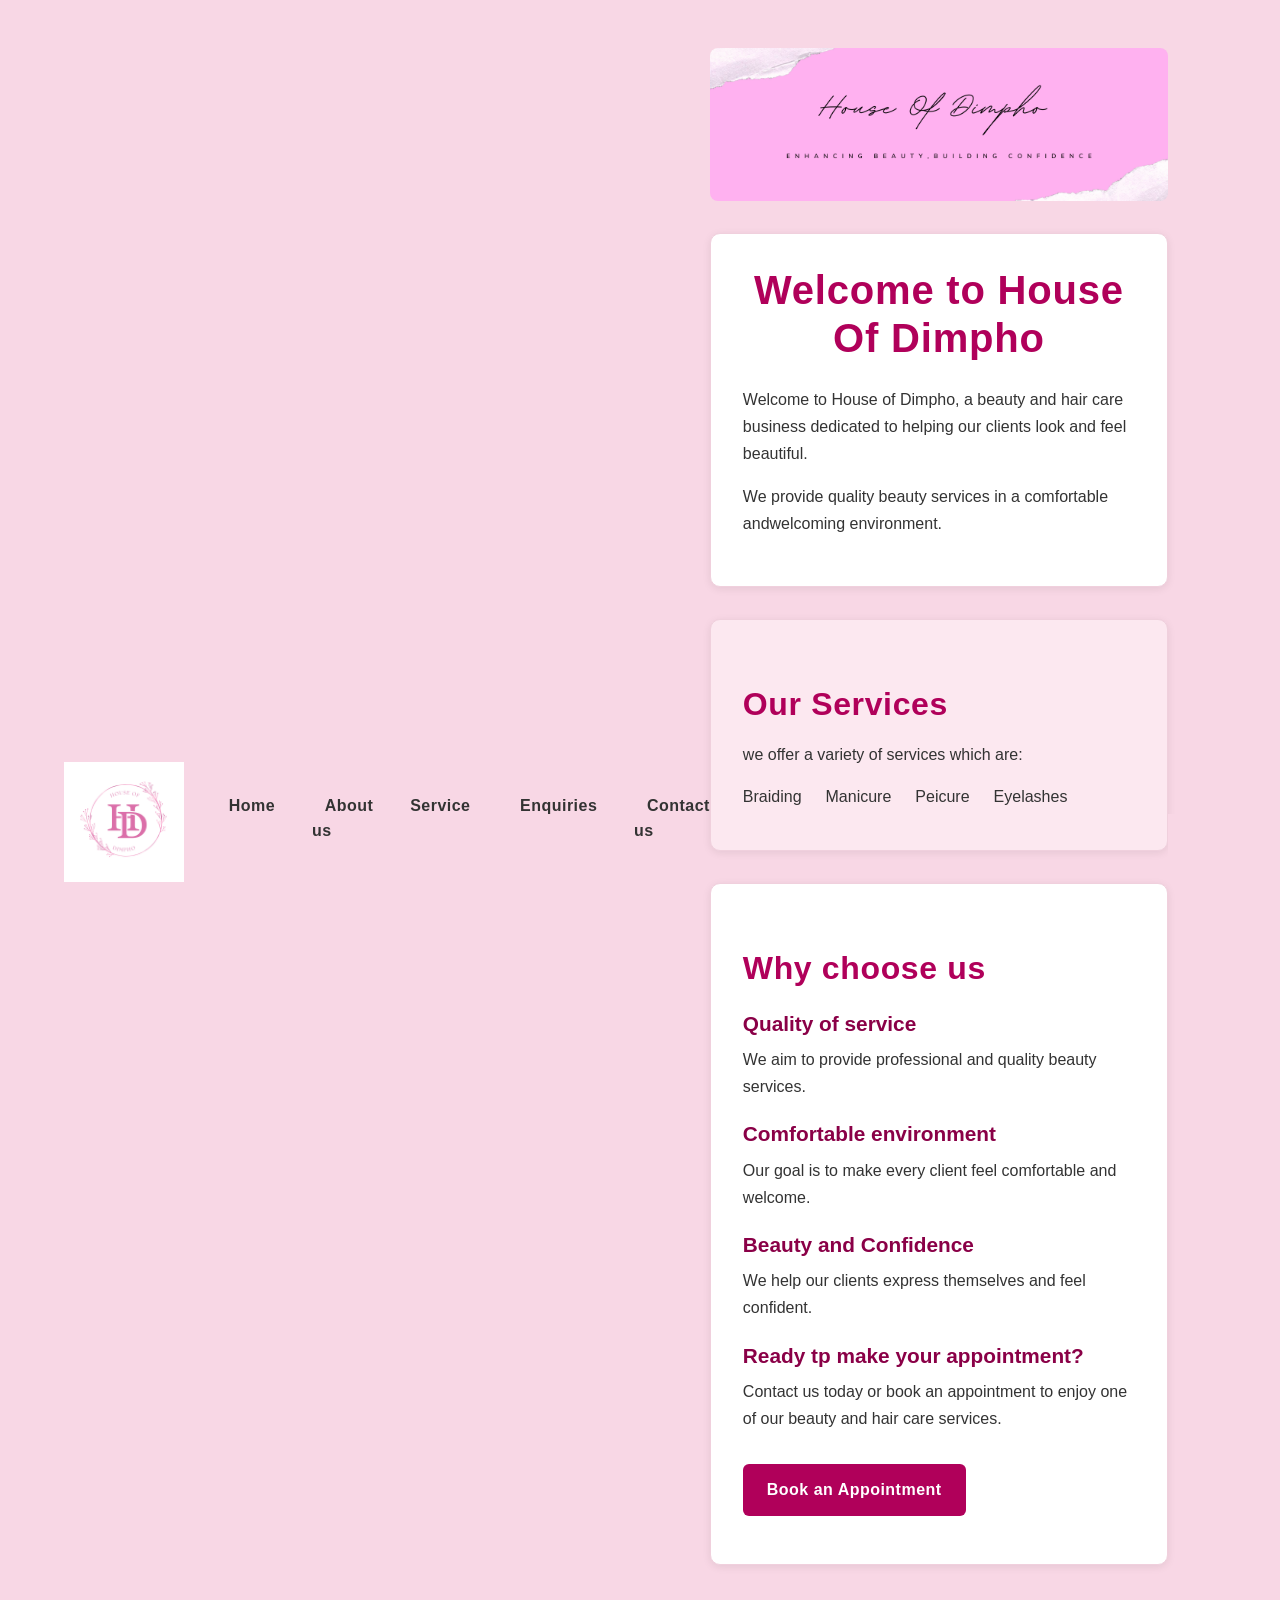
<file: index.html>
<!DOCTYPE html>
<html lang="en">
<head>
    <meta charset="UTF-8">
    <meta name="viewport" content="width=device-width, initial-scale=1.0">
    <title>Index - House of Dimpho</title>

    <meta name="description" content= "Discover beauty and hair care services at House Of Dimpho in Pretoria CBD.">

    <link rel="stylesheet"  href="css_assets/newstyles.css">
    
</head>
<body>
    <header>
        <img src="_images/businesslogo.png" alt="House of Dimpho logo" class="logo"> 
        <nav>  
        <nav>
            <ul>
                <li>
                    <a href="index.html"> Home</a>
                </li>
                <li>
                   <a href="about.html"> About us</a> 
                </li>
                <li>
                  <a href="services.html"> Service</a>
                </li>
                <li>
                  <a href="enquiries.html"> Enquiries</a> 
                </li>
                <li>
                   <a href="contact.html"> Contact us</a>
                </li>
            </ul>
            
        </nav>
       
    <main>
         <img src="_images/heroshot.png" alt="House of Dimpho heroshot" class="heroshot">

        <section>
        <h1> Welcome to House Of Dimpho </h1>
         
        <p>Welcome to House of Dimpho, a beauty and hair care business dedicated 
            to helping our clients look and feel beautiful.</p>

        <p>We provide quality beauty services in a comfortable andwelcoming environment.</p>
        </section>

        <section>
        <h2> Our Services</h2>
        <p>we offer a variety of services which are:</p>
        <ul>
            <li>Braiding</li>
            <li>Manicure</li>
            <li>Peicure</li>
            <li>Eyelashes</li>
        </ul>
        </section>

        <section>
        <h2> Why choose us</h2>

        <h3>Quality of service</h3>
        <p>We aim to provide professional and quality beauty services.</p>

        <h3>Comfortable environment</h3>
        <p>Our goal is to make every client feel comfortable and welcome.</p>

        <h3>Beauty and Confidence</h3>
        <p>We help our clients express themselves and feel confident.</p>

        <h3> Ready tp make your appointment?</h3>
        <p>Contact us today or book an appointment to enjoy one of our beauty and hair care services. </p>
        <a href="enquiries.html">Book an Appointment</a>
        </section>
    </main>
    <footer></footer>
</body>
</html>
</file>
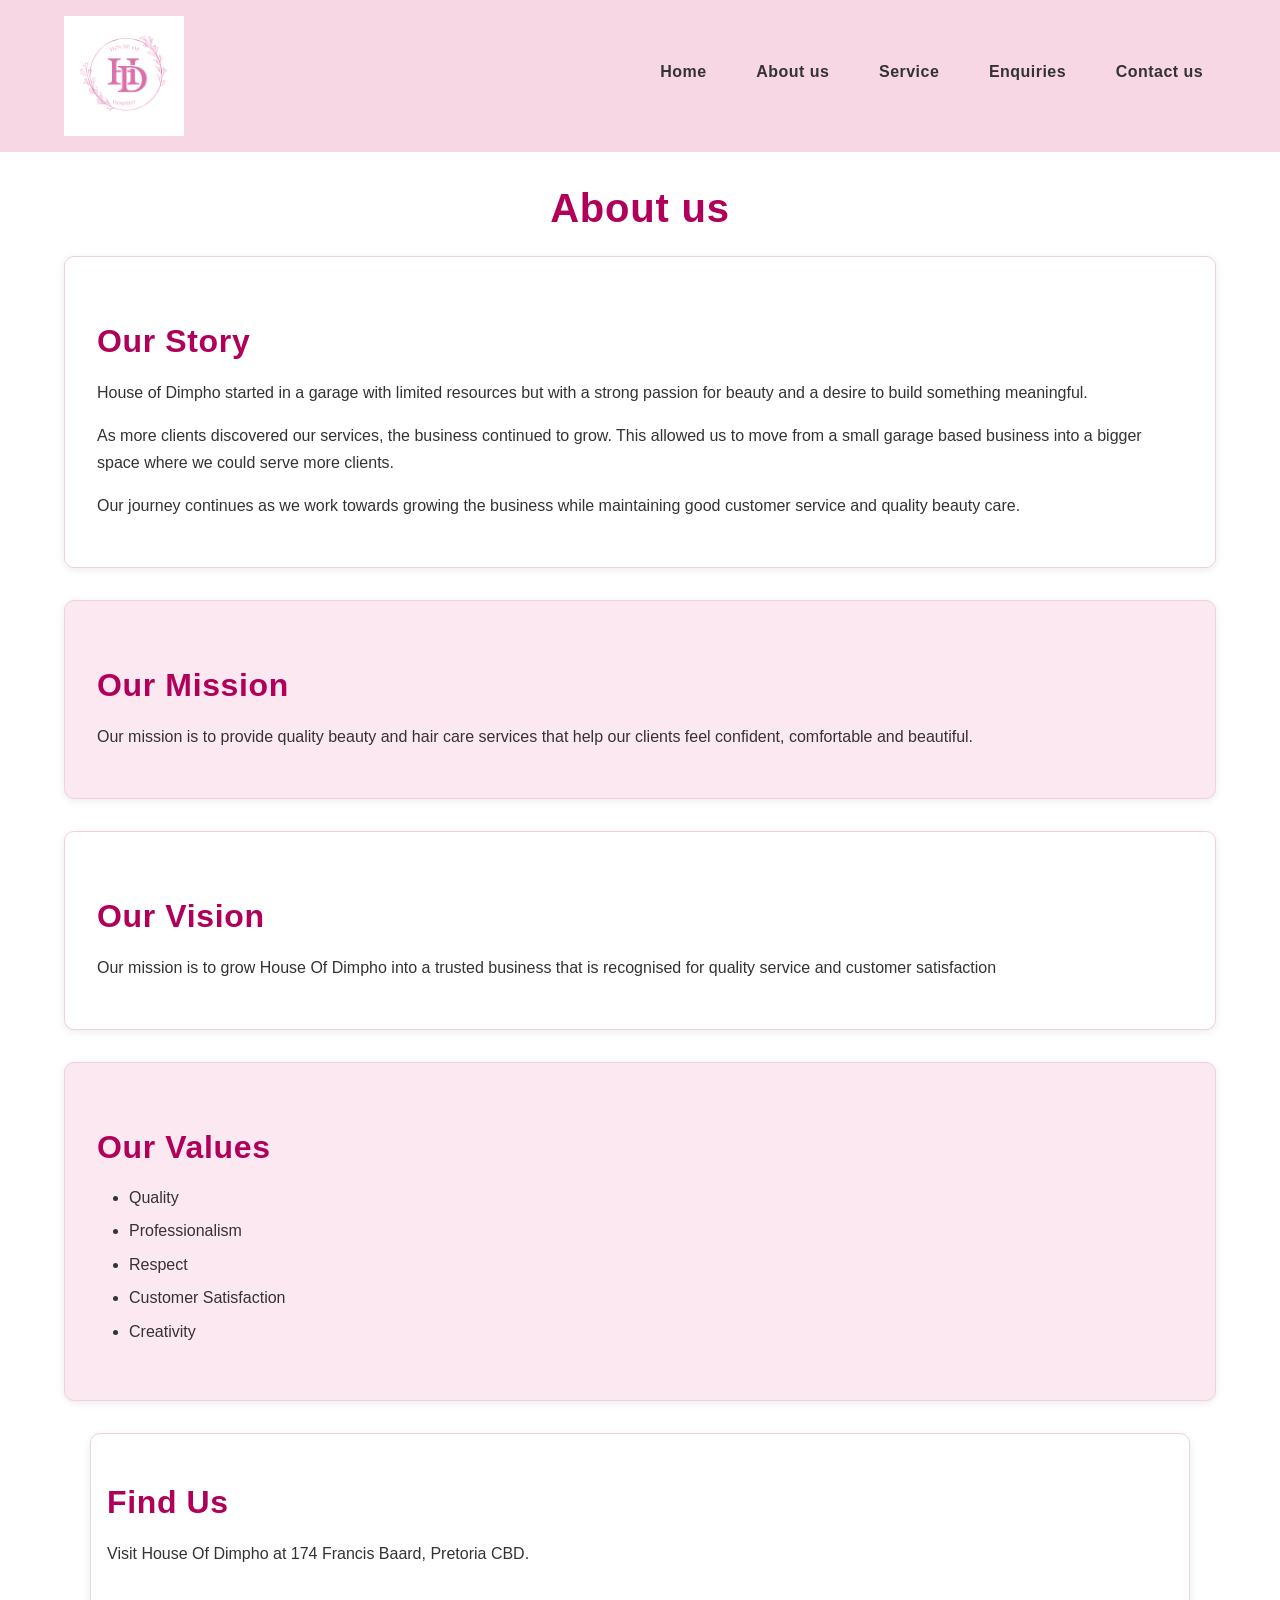
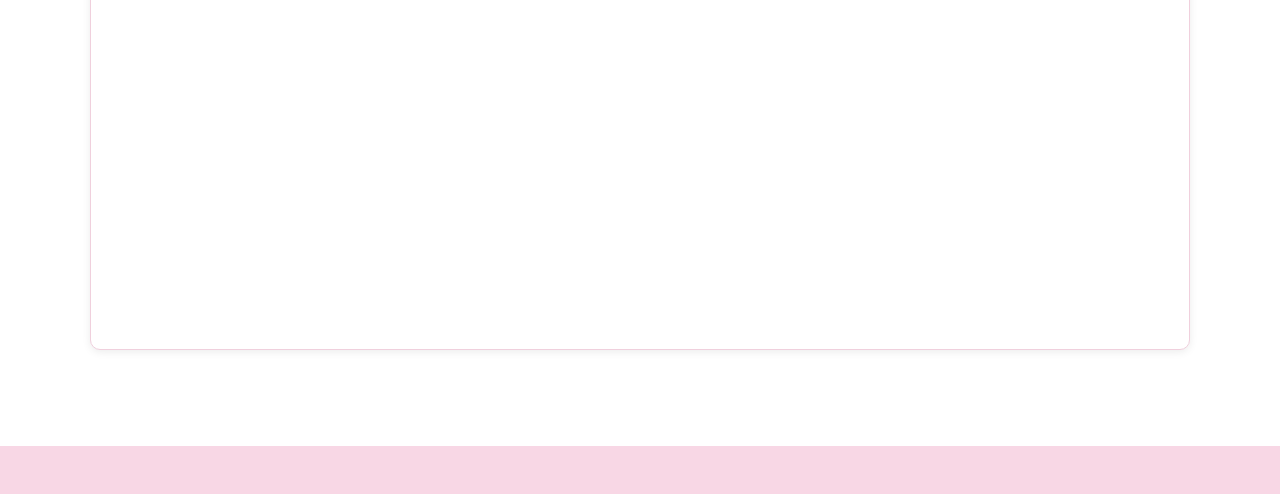
<file: about.html>
<!DOCTYPE html>
<html lang="en">
<head>
    <meta charset="UTF-8">
    <meta name="viewport" content="width=device-width, initial-scale=1.0">
    <title>About - House of Dimpho</title>

    <meta name="description" content="Learn about House Of Dimpho, our story, mission, vision and values." >

    <link rel="stylesheet"  href="css_assets/newstyles.css">
   
</head>
<body>
    <header>
        <img src="_images/businesslogo.png" alt="House of Dimpho logo"  class="logo"> 
        <nav>
            <ul>
                <li>
                    <a href="index.html"> Home</a>
                </li>
                <li>
                   <a href="about.html"> About us</a> 
                </li>
                <li>
                  <a href="services.html"> Service</a>
                </li>
                <li>
                  <a href="enquiries.html"> Enquiries</a> 
                </li>
                <li>
                   <a href="contact.html"> Contact us</a>
                </li>
            </ul>
            
        </nav>
       
    </header>
    <main>
        <h1> About us</h1>

        <section>
        <h2>Our Story</h2>

    <p>
        House of Dimpho started in a garage with limited resources but
        with a strong passion for beauty and a desire to build something
        meaningful.
    </p>

    <p>
        As more clients discovered our services, the business continued
        to grow. This allowed us to move from a small garage based
        business into a bigger space where we could serve more clients.
    </p>

    <p>
        Our journey continues as we work towards growing the business
        while maintaining good customer service and quality beauty care.
    </p>
        </section>
        
        <section>
        <h2>Our Mission</h2>
        <p>Our mission is to provide quality beauty and hair care services
        that help our clients feel confident, comfortable and beautiful.</p>
        </section>

        <section>
        <h2>Our Vision</h2>
        <p>Our mission is to grow House Of Dimpho into a trusted business
           that is recognised for quality service and customer satisfaction</p>
        </section>

        <section>
        <h2>Our Values</h2>
        <ul>
            <li>Quality</li>
            <li>Professionalism</li>
            <li>Respect</li>
            <li>Customer Satisfaction</li>
            <li>Creativity</li>
        </ul>
        </section>
        
        <section class="location-section">
    <h2>Find Us</h2>

    <p>
        Visit House Of Dimpho at 174 Francis Baard,
        Pretoria CBD.
    </p>

    <iframe
        title="Map showing the area around House Of Dimpho in Pretoria CBD"
        src="https://www.google.com/maps?q=174+Francis+Baard+Street,+Pretoria+CBD&output=embed"
        width="100%"
        height="350"
        style="border:0;"
        loading="lazy"
        allowfullscreen
        referrerpolicy="no-referrer-when-downgrade">
    </iframe>
        
</section>
       

    </main>
    <footer></footer>
</body>
</html>
</file>
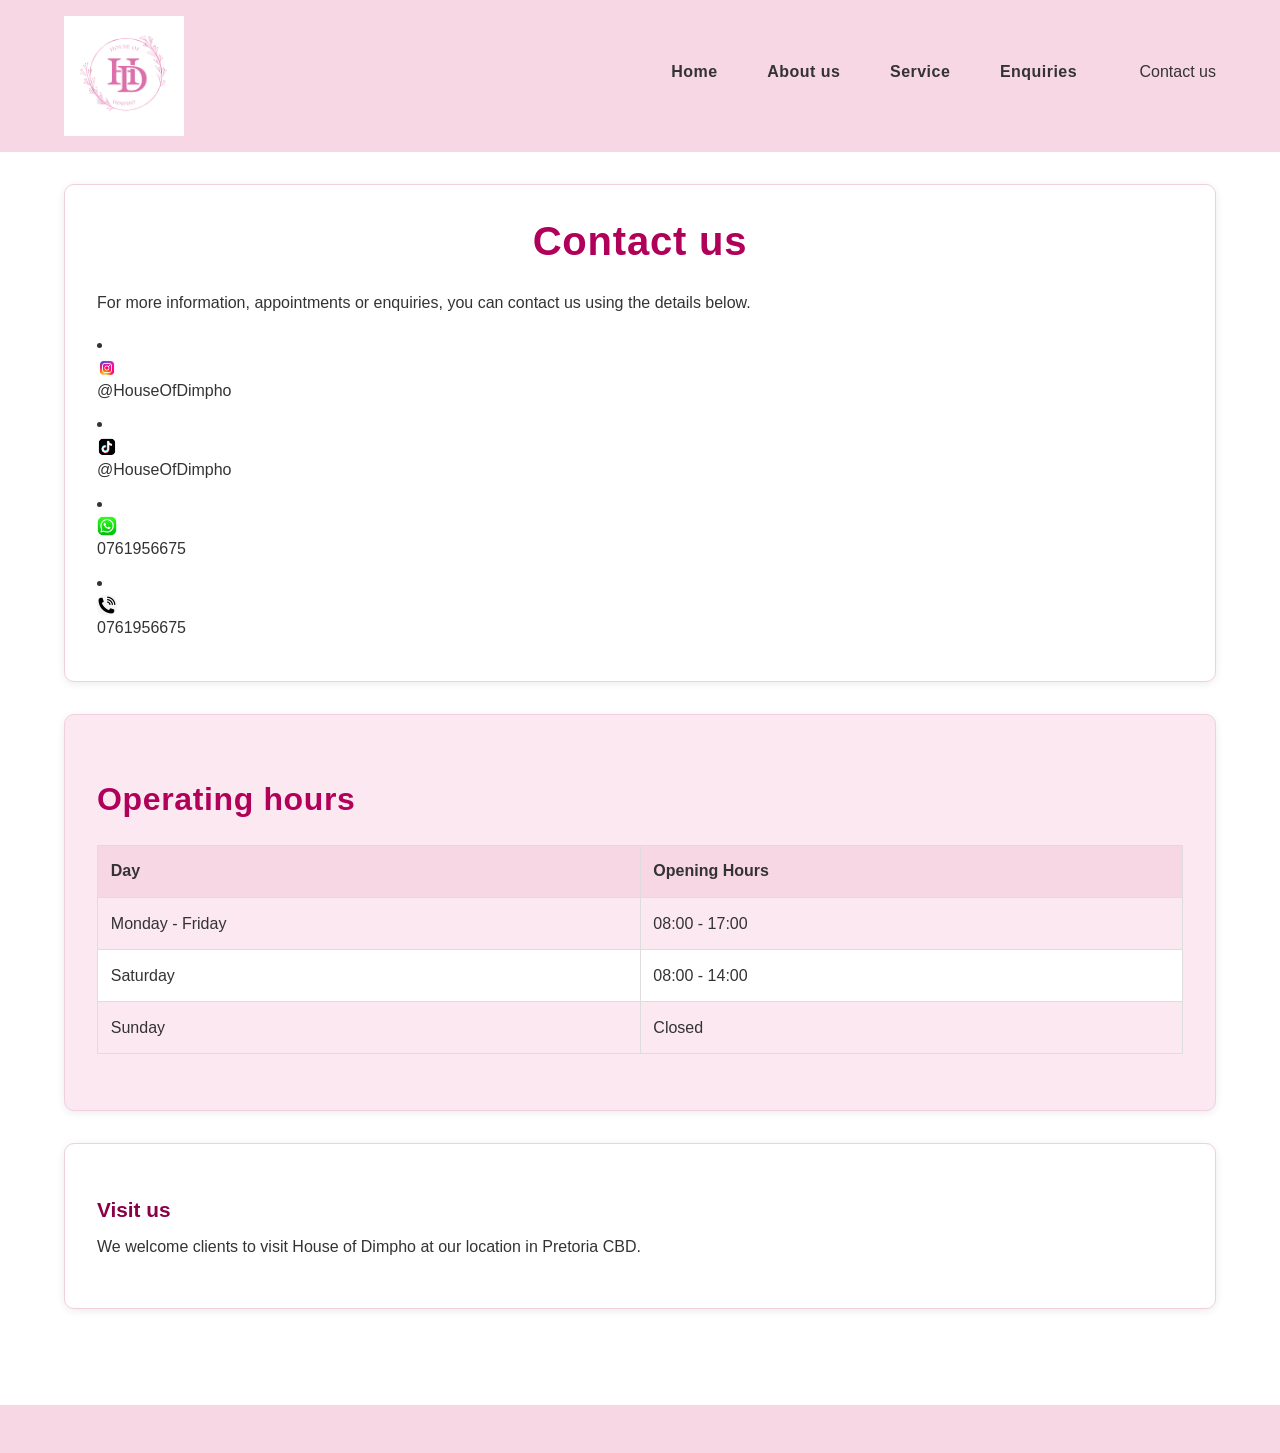
<file: contact.html>
<!DOCTYPE html>
<html lang="en">
<head>
    <meta charset="UTF-8">
    <meta name="viewport" content="width=device-width, initial-scale=1.0">
    <title>Contact - House of Dimpho</title>

    <meta name="description" content="Find House Of Dimpho in Pretoria CBD and contact us with your message." >

    <link rel="stylesheet" href="css_assets/newstyles.css">
    
</head>
<body>
    <header>
        <img src="_images/businesslogo.png" alt="House of Dimpho logo" class="logo"> 
        <nav> 
        <nav>
            <ul>
                <li>
                    <a href="index.html"> Home</a>
                </li>
                <li>
                   <a href="about.html"> About us</a> 
                </li>
                <li>
                  <a href="services.html"> Service</a>
                </li>
                <li>
                  <a href="enquiries.html"> Enquiries</a> 
                </li>
                <li>
                   <a href="contact.html"></a> Contact us</a>
                </li>
            </ul>
            
        </nav>
             
    </header>
    <main>
        <section>
         <h1> Contact us</h1>
         <p>For more information, appointments or enquiries, you can
        contact us using the details below. </p>
         
            <li><img src="_private/instagram.jpeg" width="20" >@HouseOfDimpho</li>
            <li><img src="_private/tiktok.jpeg" width="20" >@HouseOfDimpho</li>
            <li><img src="_private/whatsapp.jpeg" width="20" >0761956675</li>
            <li><img src="_private/call.jpeg"width="20">0761956675</li>
        
        </section>

        <section>
            <h2>Operating hours</h2>
            <table>
                <tr>
                    <th>Day</th>
                    <th>Opening Hours</th>
                </tr>

                <tr>
                    <td>Monday - Friday</td>
                    <td>08:00 - 17:00</td>
                </tr>

                <tr>
                    <td>Saturday</td>
                    <td>08:00 - 14:00</td>
                </tr>

                <tr>
                    <td>Sunday</td>
                    <td>Closed</td>
                </tr>
            </table>
        </section>

        <section>
            <h3> Visit us</h3>
            <p>We welcome clients to visit House of Dimpho at our location
               in Pretoria CBD.</p>
        </section>

    </main>
    <footer></footer>
</body>
</html>
</file>
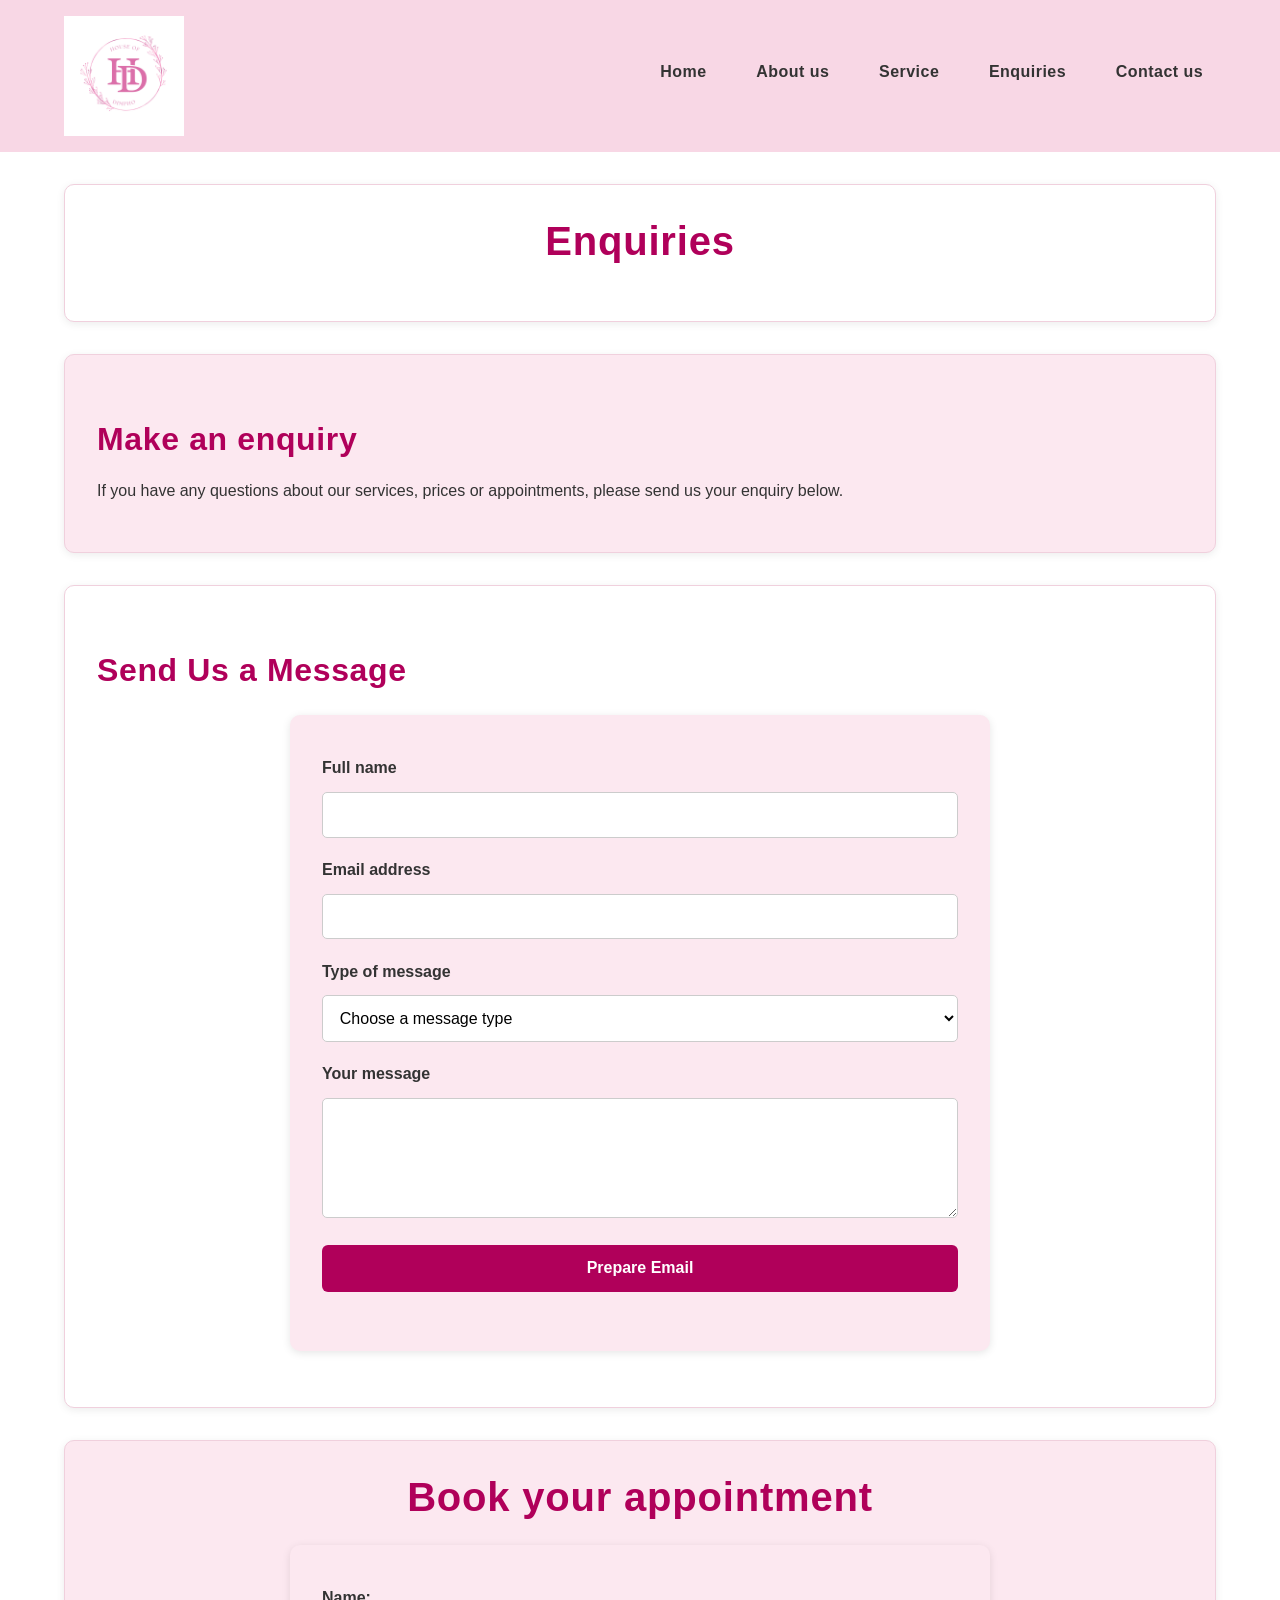
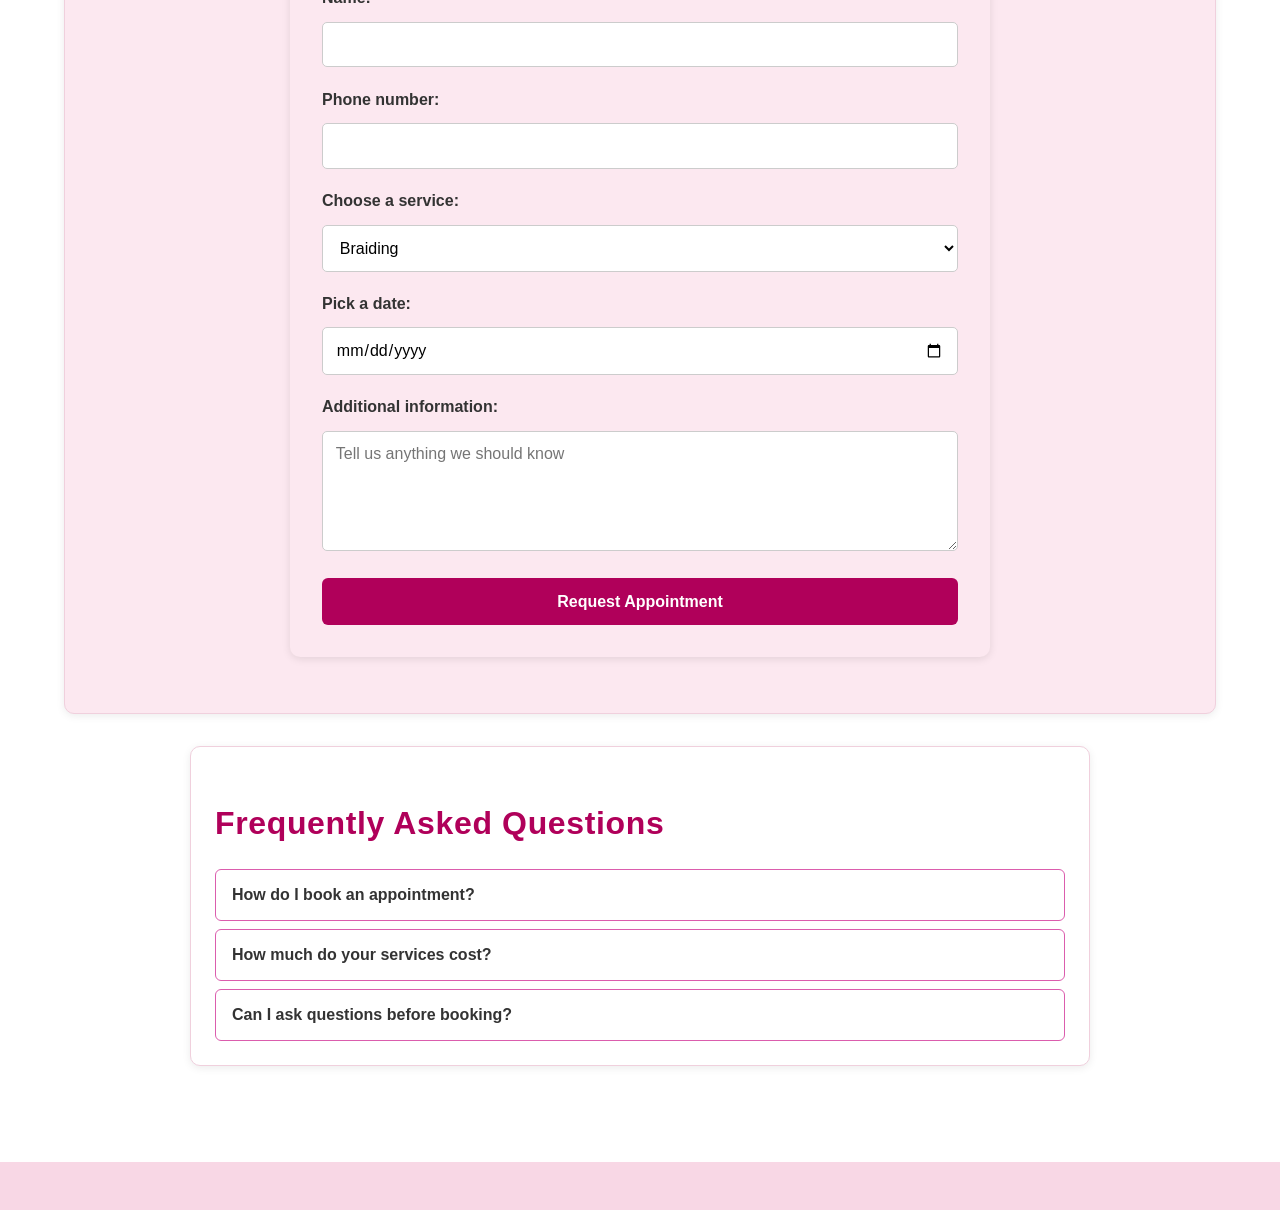
<file: enquiries.html>
<!DOCTYPE html>
<html lang="en">
<head>
    <meta charset="UTF-8">
    <meta name="viewport" content="width=device-width, initial-scale=1.0">
    <title>Enquiries - House of Dimpho</title>

    <meta name="description" content="Ask about our beauty services and request an appointment at House Of Dimpho." >

    <link rel="stylesheet"  href="css_assets/newstyles.css">

</head>
<body>
    <header>
        <img src="_images/businesslogo.png" alt="House of Dimpho logo" class="logo"> 
        <nav> 
        <nav>
            <ul>
                <li>
                    <a href="index.html"> Home</a>
                </li>
                <li>
                   <a href="about.html"> About us</a> 
                </li>
                <li>
                  <a href="services.html"> Service</a>
                </li>
                <li>
                  <a href="enquiries.html"> Enquiries</a> 
                </li>
                <li>
                   <a href="contact.html"> Contact us</a>
                </li>
            </ul>
            
        </nav>
        

    </header>
    <main>
        <section>
        <h1 > Enquiries</h1>
        </section>

        <section>
        <h2>Make an enquiry</h2>
        <p>If you have any questions about our services, prices or
        appointments, please send us your enquiry below.</p>
        </section>
    
        <section>
    <h2>Send Us a Message</h2>

    <form id="contact-form">

        <label for="contact-name">Full name</label>
        <input
            type="text"
            id="contact-name"
            name="name"
            required
            minlength="2"
            maxlength="80"
        >

        <label for="contact-email">Email address</label>
        <input
            type="email"
            id="contact-email"
            name="email"
            required
        >

        <label for="message-type">Type of message</label>
        <select id="message-type" name="messageType" required>
            <option value="">Choose a message type</option>
            <option value="General enquiry">General enquiry</option>
            <option value="Feedback">Feedback</option>
            <option value="Complaint">Complaint</option>
            <option value="Other">Other</option>
        </select>

        <label for="contact-message">Your message</label>
        <textarea
            id="contact-message"
            name="message"
            required
            minlength="10"
            maxlength="2000"
        ></textarea>

        <button type="submit">Prepare Email</button>

        <p id="contact-result" aria-live="polite"></p>

    </form>
</section>
        
        
        <section>
        <h1> Book your appointment</h1>
        <form>
            <label for="booking name">Name:</label>
            <input type="text" id="booking name" name="booking name">

            <label for="phone">Phone number:</label>
            <input type="tel" id="phone" name="phone">

            <label for=" service">Choose a service:</label>
            <select id="service" name="service">

                <option value="braiding">Braiding</option>
                <option value="manicure">Manicure</option>
                <option value="pedicure">Pedicure</option>
                <option value="eyelashes">Eyelashes</option>
            </select>
            
            <label for="date">Pick a date:</label>
            <input type="date" id="date" name="date">

            <label for="message">Additional information:</label>
            <textarea id="message" name="message"
                  placeholder="Tell us anything we should know"></textarea>

        <button type="submit">Request Appointment</button>
        </form>
        </section>

       
<section class="faq-section">

    <h2>Frequently Asked Questions</h2>

    <div class="faq-item">
        <button class="faq-question"
                type="button"
                aria-expanded="false">
            How do I book an appointment?
        </button>

        <div class="faq-answer" hidden>
            <p>
                You can book an appointment by completing our booking form on the Enquiries page.
                You can also contact us for assistance and more information.
            </p>
        </div>
    </div>

    <div class="faq-item">
        <button class="faq-question"
                type="button"
                aria-expanded="false">
            How much do your services cost?
        </button>

        <div class="faq-answer" hidden>
            <p>
                Our prices depend on the service you choose. knotless braids prices start at R250,
                pedicures and manicure prices start at R120 and cat eye eyelashes cost R150. 
                Please visit our Services page for more prices.
            </p>
        </div>
    </div>

    <div class="faq-item">
        <button class="faq-question"
                type="button"
                aria-expanded="false">
            Can I ask questions before booking?
        </button>

        <div class="faq-answer" hidden>
            <p>
                Yes. You can use our enquiry form to ask questions about our services before making
                an appointment.
            </p>
        </div>
    </div>

</section>

    </main>
    <footer></footer>

    <script src="js_assets/script.js" defer></script>
</body>
</html>
</file>
<file: css_assets/newstyles.css>
/* =====================================================
   HOUSE OF DIMP HO
   External CSS Stylesheet
   Part 2 - CSS Styling and Responsive Design
   ===================================================== */


/* =====================================================
   2.2 CSS RESET / BASE STYLES
   ===================================================== */

* {
    margin: 0;
    padding: 0;
    box-sizing: border-box;
}

html {
    scroll-behavior: smooth;
    font-size: 16px;
}

body {
    font-family: Arial, Helvetica, sans-serif;
    font-size: 1rem;
    line-height: 1.6;
    color: #333333;
    background-color: #ffffff;
}


/* Responsive images */

img {
    max-width: 100%;
    height: auto;
    display: block;
}


/* =====================================================
   HEADER
   ===================================================== */

header {
    background-color: #f8d7e5;
    padding: 1rem 5%;
    display: flex;
    justify-content: space-between;
    align-items: center;
    gap: 2rem;
}


/* Logo */

header img {
    width: 120px;
    height: auto;
}


/* =====================================================
   NAVIGATION
   ===================================================== */

nav {
    display: flex;
    justify-content: center;
    align-items: center;
}

nav ol,
nav ul {
    list-style: none;
    display: flex;
    gap: 1.5rem;
    margin: 0;
    padding: 0;
}

nav li {
    list-style: none;
}

nav a {
    color: #333333;
    text-decoration: none;
    font-size: 1rem;
    font-weight: bold;
    letter-spacing: 0.03em;
    padding: 0.5rem 0.8rem;
    border-radius: 5px;
    transition: 0.3s ease;
}


/* Pseudo-class: hover */

nav a:hover {
    background-color: #b0005a;
    color: #ffffff;
}


/* Pseudo-class: focus */

nav a:focus {
    outline: 2px solid #b0005a;
    outline-offset: 3px;
}


/* Pseudo-class: active */

nav a:active {
    background-color: #8a0047;
    color: #ffffff;
}


/* =====================================================
   MAIN CONTENT
   ===================================================== */

main {
    width: 90%;
    max-width: 1200px;
    margin: 0 auto;
    padding: 2rem 0;
}


/* =====================================================
   2.3 TYPOGRAPHY
   ===================================================== */

h1 {
    font-size: 2.5rem;
    font-weight: 700;
    line-height: 1.2;
    letter-spacing: 0.02em;
    color: #b0005a;
    text-align: center;
    margin-bottom: 1.5rem;
}

h2 {
    font-size: 2rem;
    font-weight: 700;
    line-height: 1.3;
    letter-spacing: 0.02em;
    color: #b0005a;
    margin-top: 2rem;
    margin-bottom: 1rem;
}

h3 {
    font-size: 1.3rem;
    font-weight: 600;
    line-height: 1.4;
    color: #8a0047;
    margin-top: 1.2rem;
    margin-bottom: 0.5rem;
}

p {
    font-size: 1rem;
    line-height: 1.7;
    margin-bottom: 1rem;
}


/* =====================================================
   SECTIONS
   ===================================================== */

section {
    padding: 2rem;
    margin-bottom: 2rem;
    background-color: #ffffff;
    border-radius: 10px;
}


/* =====================================================
   HOME PAGE / HERO SECTION
   ===================================================== */

main > img {
    width: 100%;
    max-height: 350px;
    object-fit: cover;
    border-radius: 10px;
    margin-bottom: 2rem;
}


/* Hero image */

.hero-image {
    width: 100%;
    height: auto;
    max-height: 400px;
    object-fit: cover;
    border-radius: 10px;
}


/* =====================================================
   LISTS
   ===================================================== */

ul,
ol {
    margin-left: 2rem;
    margin-bottom: 1.5rem;
}

li {
    margin-bottom: 0.5rem;
}


/* =====================================================
   SERVICES
   ===================================================== */

article {
    background-color: #fce8f0;
    padding: 1.5rem;
    margin: 1rem 0;
    border: 1px solid #f0b6cf;
    border-radius: 10px;
    box-shadow: 0 2px 6px rgba(0, 0, 0, 0.1);
}


/* Service images */

main img {
    border-radius: 8px;
}


/* =====================================================
   SERVICE IMAGE GALLERY
   ===================================================== */

main img[alt*="braids"],
main img[alt*="Braids"],
main img[alt*="nails"],
main img[alt*="Nails"],
main img[alt*="lashes"],
main img[alt*="lashes"] {
    margin: 1rem auto;
}


/* =====================================================
   LINKS / BUTTONS
   ===================================================== */

a {
    color: #b0005a;
}

main a {
    display: inline-block;
    background-color: #b0005a;
    color: #ffffff;
    text-decoration: none;
    padding: 0.8rem 1.5rem;
    margin: 1rem 0;
    border-radius: 6px;
    font-weight: bold;
    transition: 0.3s ease;
}


/* Hover */

main a:hover {
    background-color: #8a0047;
    transform: translateY(-2px);
}


/* Focus */

main a:focus {
    outline: 2px solid #333333;
    outline-offset: 3px;
}


/* Active */

main a:active {
    background-color: #660035;
}


/* =====================================================
   ENQUIRY / BOOKING FORMS
   ===================================================== */

form {
    max-width: 700px;
    margin: 1.5rem auto;
    padding: 2rem;
    background-color: #fce8f0;
    border-radius: 10px;
    box-shadow: 0 2px 8px rgba(0, 0, 0, 0.1);

    display: flex;
    flex-direction: column;
    gap: 0.7rem;
}

label {
    font-weight: bold;
    margin-top: 0.5rem;
}

input,
textarea,
select {
    width: 100%;
    padding: 0.8rem;
    font-family: inherit;
    font-size: 1rem;
    border: 1px solid #cccccc;
    border-radius: 5px;
    background-color: #ffffff;
}


/* Textarea */

textarea {
    min-height: 120px;
    resize: vertical;
}


/* Form focus */

input:focus,
textarea:focus,
select:focus {
    outline: none;
    border: 2px solid #b0005a;
    box-shadow: 0 0 5px rgba(176, 0, 90, 0.3);
}


/* Form button */

button {
    background-color: #b0005a;
    color: #ffffff;
    border: none;
    padding: 0.9rem 1.5rem;
    margin-top: 1rem;
    border-radius: 6px;
    font-size: 1rem;
    font-weight: bold;
    cursor: pointer;
    transition: 0.3s ease;
}


/* Button hover */

button:hover {
    background-color: #8a0047;
}


/* Button focus */

button:focus {
    outline: 2px solid #333333;
    outline-offset: 3px;
}


/* Button active */

button:active {
    background-color: #660035;
}


/* =====================================================
   CONTACT PAGE
   ===================================================== */

address {
    background-color: #fce8f0;
    padding: 1.5rem;
    border-left: 5px solid #b0005a;
    border-radius: 5px;
    font-style: normal;
    margin: 1rem 0;
}


/* =====================================================
   TABLE - OPERATING HOURS
   ===================================================== */

table {
    width: 100%;
    border-collapse: collapse;
    margin: 1.5rem 0;
    background-color: #ffffff;
}

th,
td {
    border: 1px solid #dddddd;
    padding: 0.8rem;
    text-align: left;
}

th {
    background-color: #f8d7e5;
    color: #333333;
    font-weight: bold;
}

tr:nth-child(even) {
    background-color: #fce8f0;
}


/* =====================================================
   GENERAL HIGHLIGHT SECTION
   ===================================================== */

section:nth-of-type(even) {
    background-color: #fce8f0;
}


/* =====================================================
   2.4 GRID LAYOUT
   ===================================================== */

/* Service articles */

main {
    display: block;
}


/* =====================================================
   2.5 BORDERS / SHADOWS / VISUAL STYLES
   ===================================================== */

section {
    border: 1px solid #f0d0dd;
    box-shadow: 0 2px 8px rgba(0, 0, 0, 0.08);
}


/* =====================================================
   FOOTER
   ===================================================== */

footer {
    background-color: #f8d7e5;
    color: #333333;
    text-align: center;
    padding: 1.5rem;
    margin-top: 2rem;
}

footer p {
    margin: 0;
}


/* =====================================================
   3.1 TABLET BREAKPOINT
   Screens 901px and below
   ===================================================== */

@media screen and (max-width: 900px) {

    header {
        flex-direction: column;
        text-align: center;
    }

    nav ol,
    nav ul {
        flex-wrap: wrap;
        justify-content: center;
        gap: 0.8rem;
    }

    h1 {
        font-size: 2.2rem;
    }

    h2 {
        font-size: 1.7rem;
    }

    section {
        padding: 1.5rem;
    }

    article {
        padding: 1.2rem;
    }

}


/* =====================================================
   3.1 MOBILE BREAKPOINT
   Screens 600px and below
   ===================================================== */

@media screen and (max-width: 600px) {

    body {
        font-size: 0.95rem;
    }

    header {
        padding: 1rem;
        gap: 1rem;
    }

    header img {
        width: 100px;
    }

    nav ol,
    nav ul {
        flex-direction: column;
        width: 100%;
        gap: 0.3rem;
    }

    nav a {
        display: block;
        text-align: center;
        width: 100%;
    }

    main {
        width: 94%;
        padding: 1rem 0;
    }

    h1 {
        font-size: 1.8rem;
    }

    h2 {
        font-size: 1.5rem;
    }

    h3 {
        font-size: 1.15rem;
    }

    p {
        font-size: 0.95rem;
    }

    section {
        padding: 1rem;
        margin-bottom: 1rem;
    }

    article {
        padding: 1rem;
    }

    form {
        padding: 1rem;
    }

    input,
    textarea,
    select,
    button {
        font-size: 1rem;
    }

    table {
        font-size: 0.85rem;
    }

    th,
    td {
        padding: 0.5rem;
    }

    main > img,
    .hero-image {
        max-height: 250px;
    }

}


/*For small devices */

@media screen and (max-width: 400px) {

    h1 {
        font-size: 1.6rem;
    }

    h2 {
        font-size: 1.3rem;
    }

    nav a {
        font-size: 0.9rem;
    }

    section {
        padding: 0.8rem;
    }

}

/*PART 3- POE*/
/*allows pictures to be placed in a grid format*/
.service-grid {
    display: grid;
    grid-template-columns: repeat(4, 1fr);
    gap: 1rem;
    margin: 2rem 0;
}

.service-card {
    text-align: center;
}

.service-image {
    width: 100%;
    max-width: 180px;
    height: 220px;
    object-fit: cover;
    margin: 0 auto;
    border-radius: 10px;
}

.service-card p {
    margin-top: 0.5rem;
    font-weight: bold;
}

/*turns a picture into a bullet*/
.icon-list {
  list-style: none;  
  padding-left: 0;
}

.icon-list li i {
  font-size: 0.5em;       
  vertical-align: middle; 
  margin-right: 8px;     
  color: #333;
}

/* FAQ SECTION */

.faq-section {
    max-width: 900px;
    margin: 2rem auto;
    padding: 1.5rem;
}

/* FAQ QUESTION BUTTON */

.faq-question {
    width: 100%;
    padding: 1rem;
    margin-top: 0.5rem;
    border: 1px solid #db5dad;
    border-radius: 6px;
    background-color: #ffffff;
    color: #333333;
    text-align: left;
    font-size: 1rem;
    font-weight: bold;
    cursor: pointer;
    transition: background-color 0.3s ease;
}

/* QUESTION HOVER EFFECT */

.faq-question:hover {
    background-color: #fce4f0;
}

/* KEYBOARD FOCUS */

.faq-question:focus-visible {
    outline: 3px solid #9d174d;
    outline-offset: 3px;
}

/* FAQ ANSWER */

.faq-answer {
    padding: 1rem;
    background-color: #ffffff;
    border-left: 3px solid #db5dad;
}

/* MOBILE RESPONSIVENESS */

@media (max-width: 600px) {

    .faq-section {
        padding: 1rem;
    }

    .faq-question {
        font-size: 0.95rem;
    }

}
.service-search {
    max-width: 600px;
    margin: 2rem auto;
    padding: 1rem;
}

.service-search input {
    width: 100%;
    padding: 0.8rem;
    border: 1px solid #999;
    border-radius: 6px;
    font-size: 1rem;
}

.service-card[hidden] {
    display: none;
}
.lightbox {
    position: fixed;
    inset: 0;
    z-index: 1000;
    background-color: rgba(0, 0, 0, 0.9);
    display: flex;
    align-items: center;
    justify-content: center;
    padding: 2rem;
}

.lightbox[hidden] {
    display: none;
}

.lightbox img {
    max-width: 90%;
    max-height: 80vh;
    width: auto;
    height: auto;
    object-fit: contain;
}

.lightbox-close {
    position: absolute;
    top: 1rem;
    right: 1.5rem;
    background: white;
    border: none;
    border-radius: 50%;
    width: 2.5rem;
    height: 2.5rem;
    font-size: 1.8rem;
    cursor: pointer;
}
.location-section {
    max-width: 1100px;
    margin: 2rem auto;
    padding: 1rem;
}

.location-section iframe {
    display: block;
    width: 100%;
    max-width: 100%;
    border-radius: 10px;
}
</file>
